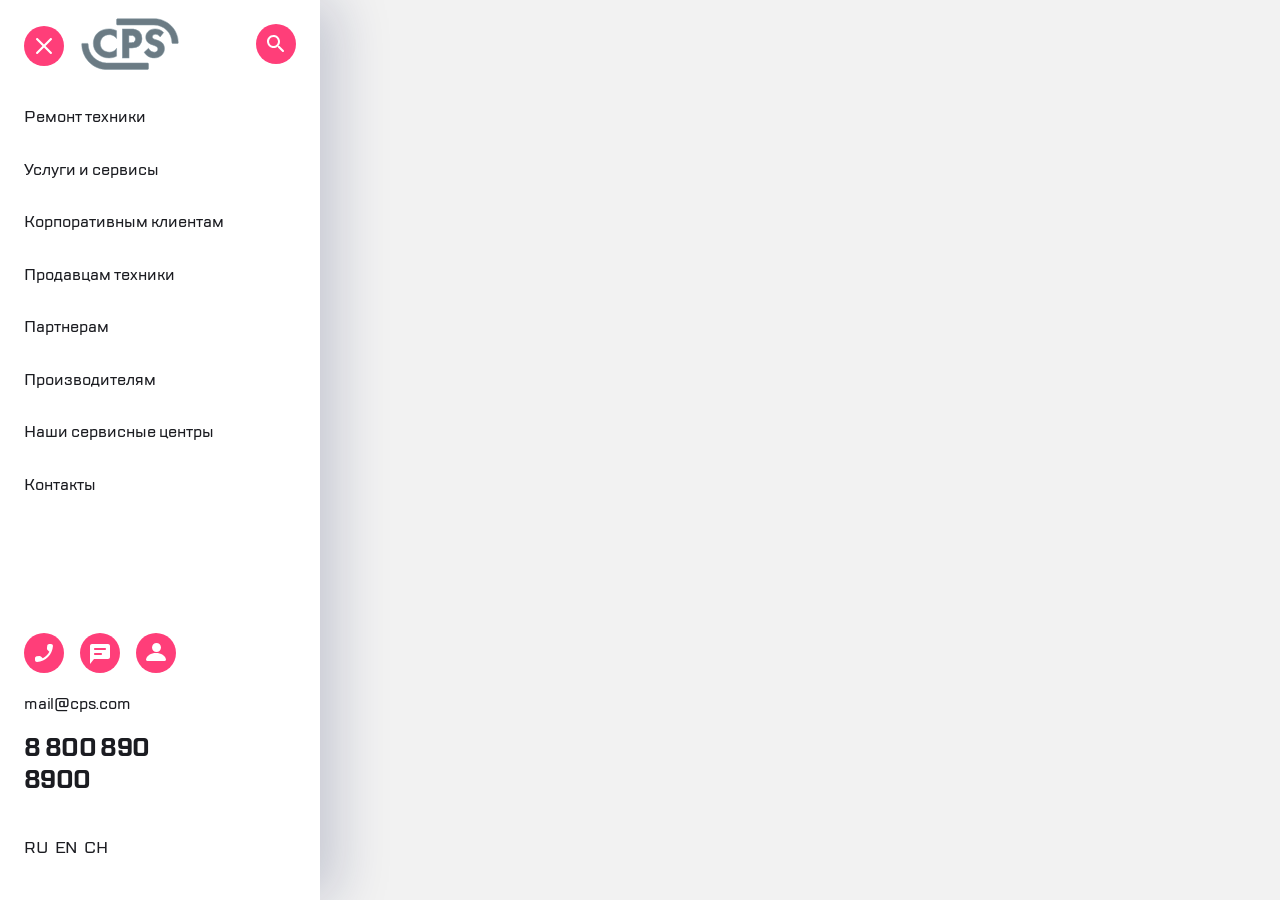
<file: index.html>
<!DOCTYPE html>
<html lang="en">

<head>
    <meta charset="UTF-8">
    <meta http-equiv="X-UA-Compatible" content="IE=edge">
    <meta name="viewport" content="width=device-width, initial-scale=1.0">
    <link rel="stylesheet" href="css/style.css">
    <title>block-1.4</title>
</head>

<body>
    <div class="wrapper">
        <div class="wrapper__menu">
            <div class="menu menu__container">
                <header class="header header__container">
                    <div class="header__left-side left-flex">
                        <button class="header__btn-close">
                            <img src="icons/burger-exit.svg" class="header__icon icon" alt="Кнопка закрыть меню">
                        </button>
                        <a href="#" class="header__logo">
                            <img src="images/CPS.svg" class="header__image" alt="Логотип">
                        </a>
                    </div>
                    <div class="header__right-side">
                        <button class="header__btn-search">
                            <img src="icons/burger-search.svg" class="header__icon icon" alt="Кнопка поиска">
                        </button>
                    </div>
                </header>
                <main class="main main__container">
                    <nav class="nav">
                        <ul class="nav__items">
                            <li class="nav__item">
                                <a href="#" class="nav__link">
                                    Ремонт техники
                                </a>
                            </li>
                            <li class="nav__item">
                                <a href="#" class="nav__link">
                                    Услуги и сервисы
                                </a>
                            </li>
                            <li class="nav__item">
                                <a href="#" class="nav__link">
                                    Корпоративным клиентам
                                </a>
                            </li>
                            <li class="nav__item">
                                <a href="#" class="nav__link">
                                    Продавцам техники
                                </a>
                            </li>
                            <li class="nav__item">
                                <a href="#" class="nav__link">
                                    Партнерам
                                </a>
                            </li>
                            <li class="nav__item">
                                <a href="#" class="nav__link">
                                    Производителям
                                </a>
                            </li>
                            <li class="nav__item">
                                <a href="#" class="nav__link">
                                    Наши сервисные центры
                                </a>
                            </li>
                            <li class="nav__item">
                                <a href="#" class="nav__link">
                                    Контакты
                                </a>
                            </li>
                        </ul>
                    </nav>
                </main>
                <footer class="footer footer__container">
                    <div class="footer__feedback">
                        <div class="forms">
                            <button class="forms__call">
                                <img class="forms__icon icon" src="icons/call-icon.svg" alt="Звонок">
                            </button>
                            <button class="forms__chat">
                                <img class="forms__icon icon" src="icons/chat_icon.svg" alt="Чат">
                            </button>
                            <button class="forms__profile">
                                <img class="forms__icon icon" src="icons/profile_icon.svg" alt="Профиль">
                            </button>
                        </div>
                        <a class="footer__mail" href="mailto:mail@cps.com">
                            mail@cps.com
                        </a>
                        <a class="footer__tel" href="tel:+78008908900">
                            8 800 890 8900
                        </a>
                    </div>
                    <div class="footer__language language">
                        <button class="language__item">RU</button>
                        <button class="language__item">EN</button>
                        <button class="language__item">CH</button>
                    </div>
                </footer>
            </div>
        </div>
    </div>
</body>

</html>
</file>
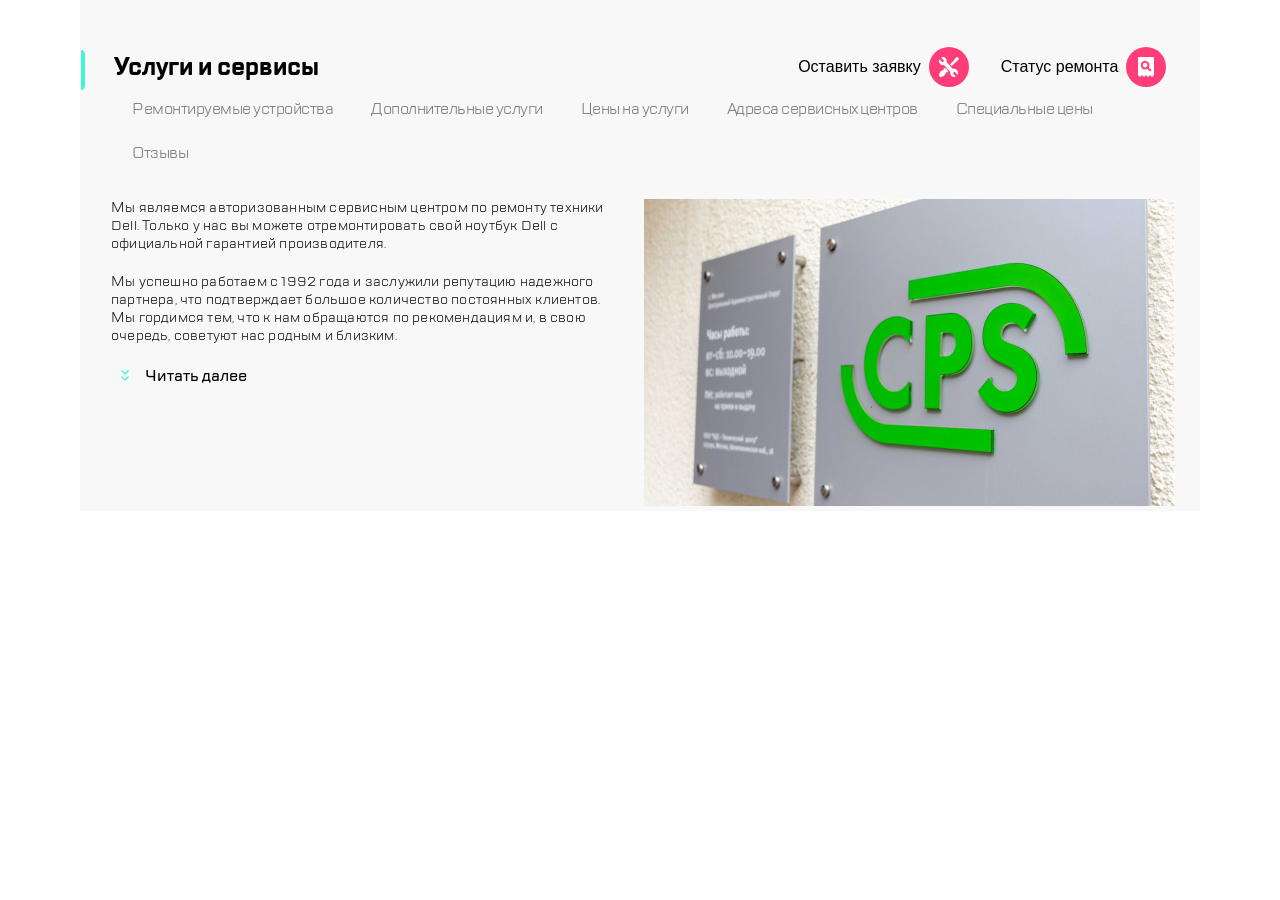
<file: 1.3/index.html>
<!DOCTYPE html>
<html lang="ru">

<head>
    <meta charset="UTF-8">
    <meta http-equiv="X-UA-Compatible" content="IE=edge">
    <meta name="viewport" content="width=device-width, initial-scale=1.0">
    <link rel="stylesheet" href="css/style.css">
    <title>CPS Сервис</title>
</head>

<body>
    <div class="wrapper">

        <header class="header header-container">
            <button class="header__button">
                <img class="header__burger-icon" src="icons/burger-icon.svg" alt="Меню">
            </button>
            <a href="#" class="header__logo">
                <img class="logo__image" src="image/logo.svg" alt="Логотип">
            </a>
            <div class="header__feedback feedback">
                <button class="feedback__call">
                    <img src="icons/call-icon.svg" alt="Звонок">
                </button>
                <button class="feedback__chat">
                    <img src="icons/chat_icon.svg" alt="Чат">
                </button>
                <button class="feedback__profile">
                    <img src="icons/profile_icon.svg" alt="Профиль">
                </button>
            </div>
            <div class="header__forms forms">
                <button class="forms__repair">
                    <span class="forms__text">Оставить заявку</span>
                    <img src="icons/repair_icom.svg" alt="Заявка на ремонт">
                </button>
                <button class="forms__status">
                    <span class="forms__text">Статус ремонта</span>
                    <img src="icons/checkstatus_icon.svg" alt="Статус заявки">
                </button>
            </div>

        </header>

        <main>

            <section class="head head--hidden">
                <h1 class="head__tittle head__tittle--hidden">Услуги и сервисы</h1>
                <div class="head__forms">
                    <button class="forms__repair label">
                        <span class="forms__text">Оставить заявку</span>
                        <img src="icons/repair_icom.svg" alt="Заявка на ремонт">
                    </button>
                    <button class="forms__status label">
                        <span class="forms__text">Статус ремонта</span>
                        <img src="icons/checkstatus_icon.svg" alt="Статус заявки">
                    </button>
                </div>
            </section>

            <nav class="services">
                <ul class="services__items">
                    <li class="services__item services__item--hidden1">
                        <a href="#" class="services__link">Ремонтируемые бренды</a>
                    </li>
                    <li class="services__item">
                        <a href="#" class="item__link">Ремонтируемые устройства</a>
                    </li>
                    <li class="services__item services__item--hidden2">
                        <a href="#" class="item__link">Дополнительные услуги</a>
                    </li>
                    <li class="services__item">
                        <a href="#" class="item__link">Цены на услуги</a>
                    </li>
                    <li class="services__item">
                        <a href="#" class="item__link">Адреса сервисных центров</a>
                    </li>
                    <li class="services__item">
                        <a href="#" class="item__link">Специальные цены</a>
                    </li>
                    <li class="services__item">
                        <a href="#" class="item__link">Отзывы</a>
                    </li>
                </ul>
            </nav>

            <section class="about-us">
                <div class="about-us__container">

                    <div class="about-us__overflow">
                        <p class="about-us__text">
                            Мы являемся авторизованным сервисным центром по ремонту техники Dell. Только у нас вы можете
                            отремонтировать свой ноутбук Dell с официальной гарантией производителя.
                        </p>
                        <p class="about-us__text">
                            Мы успешно работаем с 1992 года и заслужили репутацию надежного партнера, что подтверждает
                            большое количество постоянных клиентов. Мы гордимся тем, что к нам обращаются по
                            рекомендациям и, в свою очередь, советуют нас родным и близким.
                        </p>
                    </div>
                    <button class="about-us__button">
                        Читать далее
                    </button>
                </div>
                <div class="about-us__photo-container">
                    <img class="about-us__photo-cps" src="image/photo_gps.jpg" alt="Фотография CPS">
                </div>
            </section>

        </main>

        <footer>

        </footer>

    </div>
</body>

</html>
</file>
<file: css/style.css>
@font-face {
  font-family: 'TT Lakes';
  src: url("../fonts/TTLakes-Regular.woff2") format("woff2"), url("../fonts/TTLakes-Regular.woff") format("woff");
  font-weight: 400;
  font-style: normal;
  font-display: swap;
}

@font-face {
  font-family: 'TT Lakes';
  src: url("../fonts/TTLakes-Medium.woff2") format("woff2"), url("../fonts/TTLakes-Medium.woff") format("woff");
  font-weight: 500;
  font-style: normal;
  font-display: swap;
}

@font-face {
  font-family: 'TT Lakes';
  src: url("../fonts/TTLakes-Bold.woff2") format("woff2"), url("../fonts/TTLakes-Bold.woff") format("woff");
  font-weight: 700;
  font-style: normal;
  font-display: swap;
}

html {
  -webkit-box-sizing: border-box;
          box-sizing: border-box;
  font-family: 'TT Lakes';
  font-size: 16px;
  background-color: #F2F2F2;
  height: 100%;
}

*, *::before, *::after {
  -webkit-box-sizing: inherit;
          box-sizing: inherit;
}

* {
  margin: 0;
  padding: 0;
}

li {
  list-style-type: none;
}

a {
  text-decoration: none;
  color: #7E7E82;
}

a:active {
  -webkit-tap-highlight-color: transparent;
}

button {
  border: none;
  cursor: pointer;
  background: transparent;
}

.wrapper {
  margin: right;
  height: 100%;
}

.wrapper__menu {
  height: 100vh;
  width: 320px;
}

.menu {
  display: -webkit-box;
  display: -ms-flexbox;
  display: flex;
  -webkit-box-orient: vertical;
  -webkit-box-direction: normal;
      -ms-flex-direction: column;
          flex-direction: column;
  -webkit-box-pack: start;
      -ms-flex-pack: start;
          justify-content: flex-start;
  width: 320px;
  background-color: #fff;
  -webkit-box-shadow: -2px 0px 4px rgba(69, 79, 126, 0.02), 16px 0px 52px rgba(14, 24, 80, 0.2);
          box-shadow: -2px 0px 4px rgba(69, 79, 126, 0.02), 16px 0px 52px rgba(14, 24, 80, 0.2);
  min-height: 100%;
}

.main {
  -webkit-box-flex: 1;
      -ms-flex: 1 1 33.333333%;
          flex: 1 1 33.333333%;
}

.header {
  padding-top: 18px;
  display: -webkit-box;
  display: -ms-flexbox;
  display: flex;
  -webkit-box-align: center;
      -ms-flex-align: center;
          align-items: center;
}

.left-flex {
  display: -webkit-box;
  display: -ms-flexbox;
  display: flex;
  -webkit-column-gap: 17px;
          column-gap: 17px;
  -webkit-box-flex: 1;
      -ms-flex: 1 0 auto;
          flex: 1 0 auto;
}

.header__container {
  display: -webkit-box;
  display: -ms-flexbox;
  display: flex;
  margin: 0 auto;
  width: 85%;
}

.icon {
  -webkit-transition-duration: 0.2s;
       -o-transition-duration: 0.2s;
          transition-duration: 0.2s;
}

.icon:hover {
  -webkit-filter: drop-shadow(0px 0px 5px #FF3E78);
          filter: drop-shadow(0px 0px 5px #FF3E78);
}

.main__container {
  margin: 0 auto;
  width: 85%;
  max-height: 722px;
}

.nav {
  -webkit-box-flex: 1;
      -ms-flex-positive: 1;
          flex-grow: 1;
}

.nav__items {
  display: -webkit-box;
  display: -ms-flexbox;
  display: flex;
  -webkit-box-orient: vertical;
  -webkit-box-direction: normal;
      -ms-flex-direction: column;
          flex-direction: column;
  -webkit-box-pack: space-evenly;
      -ms-flex-pack: space-evenly;
          justify-content: space-evenly;
  -webkit-box-flex: 1;
      -ms-flex: 1 1 12.5%;
          flex: 1 1 12.5%;
  height: 450px;
}

.nav__item {
  display: inline-block;
  position: relative;
}

.nav__item::before {
  content: "";
  background-image: url("../icons/hover__icon.svg");
  position: absolute;
  width: 4px;
  height: 32px;
  left: -24px;
  top: -5px;
  -webkit-transform: scale(0);
      -ms-transform: scale(0);
          transform: scale(0);
  opacity: 1;
  -webkit-transition-duration: 0.2s;
       -o-transition-duration: 0.2s;
          transition-duration: 0.2s;
}

.nav__item:hover::before {
  -webkit-transform: scale(1);
      -ms-transform: scale(1);
          transform: scale(1);
}

.nav__link {
  display: inline-block;
  color: #1B1C21;
  font-weight: 500;
  -webkit-transition-duration: 0.2s;
       -o-transition-duration: 0.2s;
          transition-duration: 0.2s;
}

.nav__link:hover {
  opacity: 0.6;
}

.footer {
  display: -webkit-box;
  display: -ms-flexbox;
  display: flex;
  row-gap: 40px;
  -webkit-box-orient: vertical;
  -webkit-box-direction: normal;
      -ms-flex-direction: column;
          flex-direction: column;
  padding-bottom: 40px;
}

.footer__container {
  margin: 0 auto;
  width: 85%;
}

.footer__feedback {
  display: -webkit-box;
  display: -ms-flexbox;
  display: flex;
  -webkit-box-orient: vertical;
  -webkit-box-direction: normal;
      -ms-flex-direction: column;
          flex-direction: column;
  width: 196px;
  row-gap: 16px;
}

.forms {
  display: -webkit-box;
  display: -ms-flexbox;
  display: flex;
  -webkit-column-gap: 16px;
          column-gap: 16px;
}

.footer__mail {
  font-family: 'TT Lakes';
  font-size: 16px;
  line-height: 24px;
  letter-spacing: -0.2px;
  font-weight: 500;
  color: #1B1C21;
}

.footer__tel {
  font-family: 'TT Lakes';
  font-size: 24px;
  line-height: 32px;
  font-weight: 700;
  color: #1B1C21;
  letter-spacing: -0.6px;
}

.language {
  display: -webkit-box;
  display: -ms-flexbox;
  display: flex;
  -webkit-column-gap: 7px;
          column-gap: 7px;
}

.language__item {
  text-transform: uppercase;
  font-family: 'TT Lakes';
  font-size: 16px;
  line-height: 24px;
  letter-spacing: -0.2px;
  font-weight: 500;
  color: #1B1C21;
  -webkit-transition-duration: 0.1s;
       -o-transition-duration: 0.1s;
          transition-duration: 0.1s;
}

.language__item:hover {
  -webkit-transform: scale(0.98);
      -ms-transform: scale(0.98);
          transform: scale(0.98);
  opacity: 0.6;
}
</file>
<file: 1.3/css/style.css>
@font-face {
  font-family: 'TT Lakes';
  src: url("../fonts/TTLakes-Regular.woff2") format("woff2"), url("../fonts/TTLakes-Regular.woff") format("woff");
  font-weight: 400;
  font-style: normal;
  font-display: swap;
}

@font-face {
  font-family: 'TT Lakes';
  src: url("../fonts/TTLakes-Medium.woff2") format("woff2"), url("../fonts/TTLakes-Medium.woff") format("woff");
  font-weight: 500;
  font-style: normal;
  font-display: swap;
}

@font-face {
  font-family: 'TT Lakes';
  src: url("../fonts/TTLakes-Bold.woff2") format("woff2"), url("../fonts/TTLakes-Bold.woff") format("woff");
  font-weight: 700;
  font-style: normal;
  font-display: swap;
}

html {
  -webkit-box-sizing: border-box;
          box-sizing: border-box;
  font-family: 'TT Lakes';
  font-size: 16px;
  height: auto;
}

*, *::before, *::after {
  -webkit-box-sizing: inherit;
          box-sizing: inherit;
}

* {
  margin: 0;
  padding: 0;
}

li {
  list-style-type: none;
}

a {
  text-decoration: none;
  color: #7E7E82;
}

a:active {
  -webkit-tap-highlight-color: transparent;
}

button {
  border: none;
  cursor: pointer;
  background: transparent;
}

.wrapper {
  height: 100%;
  max-width: 1120px;
  margin: 0 auto;
  display: -webkit-box;
  display: -ms-flexbox;
  display: flex;
  -webkit-box-orient: vertical;
  -webkit-box-direction: normal;
      -ms-flex-direction: column;
          flex-direction: column;
  overflow: hidden;
  background-color: #F8F8F8;
}

main {
  -webkit-box-flex: 1;
      -ms-flex-positive: 1;
          flex-grow: 1;
}

.container {
  margin: 0 auto;
}

.header__tittle {
  font-family: 'TT Lakes';
  font-weight: bold;
  line-height: 40px;
  font-size: 1.75rem;
  display: none;
}

.header {
  display: -webkit-box;
  display: -ms-flexbox;
  display: flex;
  background-color: #fff;
  padding: 18px 16px;
  -webkit-column-gap: 16px;
          column-gap: 16px;
  -webkit-box-align: center;
      -ms-flex-align: center;
          align-items: center;
  -webkit-box-pack: start;
      -ms-flex-pack: start;
          justify-content: flex-start;
  min-width: 288px;
}

.header__feedback {
  display: none;
}

.forms__text {
  display: none;
}

.header__forms {
  margin-left: auto;
}

.forms {
  display: -webkit-box;
  display: -ms-flexbox;
  display: flex;
  -webkit-box-align: center;
      -ms-flex-align: center;
          align-items: center;
  -webkit-column-gap: 16px;
          column-gap: 16px;
}

.forms__repair {
  position: relative;
  margin-left: 20px;
}

.forms__repair::before {
  position: absolute;
  content: '';
  background: #EAEAEA;
  width: 2px;
  height: 32px;
  border-radius: 1px;
  left: -20px;
  top: 9%;
}

.forms__text {
  font-size: 16px;
  font-weight: 500;
}

h1 {
  position: relative;
}

h1::before {
  content: "";
  display: inline-block;
  background: url(../icons/Title-icon.svg);
  height: 40px;
  width: 4px;
  vertical-align: top;
  position: absolute;
  left: -1px;
  top: 20px;
}

.head--hidden {
  display: none;
}

.services__tittle--padding {
  padding: 25px 0 0 16px;
}

.services__container {
  display: block;
  margin: 0 auto;
  max-width: 1056px;
  padding: 0 16px;
}

.services__items {
  display: -webkit-box;
  display: -ms-flexbox;
  display: flex;
  -ms-flex-wrap: nowrap;
      flex-wrap: nowrap;
  overflow-x: scroll;
  padding-left: 18px;
  max-width: 1056px;
  -webkit-box-pack: start;
      -ms-flex-pack: start;
          justify-content: flex-start;
  -webkit-box-flex: 1;
      -ms-flex: 1 0 auto;
          flex: 1 0 auto;
  margin-bottom: 24px;
}

.services__item {
  font-family: 'TT Lakes';
  font-size: 16px;
  line-height: 24px;
  padding: 8px 17px;
  letter-spacing: -0.2px;
  color: #7E7E82;
  text-align: center;
  -webkit-box-flex: 0;
      -ms-flex: 0 0 auto;
          flex: 0 0 auto;
  border: 2px solid transparent;
  border-radius: 6px;
}

.services__item:hover {
  border: 2px solid #B8FFEC;
  background-color: #fff;
}

.item__link {
  font-family: 'TT Lakes';
  font-size: 16px;
  line-height: 24px;
  letter-spacing: -0.5px;
}

.about-us {
  font-family: 'TT Lakes';
  font-size: 0.9rem;
  line-height: 18px;
  letter-spacing: 0.2px;
  color: #1B1C21;
  font-weight: 400;
  display: -webkit-box;
  display: -ms-flexbox;
  display: flex;
  -webkit-box-orient: vertical;
  -webkit-box-direction: normal;
      -ms-flex-direction: column;
          flex-direction: column;
}

.about-us__container {
  padding: 0 16px;
  min-width: 289px;
}

.about-us__overflow {
  margin-bottom: 15px;
}

.about-us__photo-cps {
  width: 320px;
  height: 176px;
  -o-object-fit: cover;
     object-fit: cover;
}

.about-us__button {
  font-family: 'TT Lakes';
  font-size: 1rem;
  line-height: 24px;
  font-weight: 500;
  margin-bottom: 14px;
}

.about-us__button::before {
  content: "";
  display: inline-block;
  width: 8px;
  height: 11px;
  background-image: url(../icons/check-down_icon.svg);
  vertical-align: center;
  margin: 0 13px 0 10px;
}

.about-us__text {
  margin-bottom: 20px;
}

@media (min-width: 320px) {
  .services__item--hidden1 {
    display: none;
  }
}

@media (min-width: 768px) {
  .header {
    padding: 24px 24px;
  }
  .header__feedback {
    display: block;
    -webkit-box-flex: 1;
        -ms-flex-positive: 1;
            flex-grow: 1;
  }
  .feedback {
    display: -webkit-box;
    display: -ms-flexbox;
    display: flex;
    -webkit-column-gap: 16px;
            column-gap: 16px;
    -webkit-box-pack: end;
        -ms-flex-pack: end;
            justify-content: flex-end;
  }
  .header__button {
    position: relative;
    margin-right: 20px;
    display: block;
  }
  .header__button::before {
    position: absolute;
    content: '';
    background: #EAEAEA;
    width: 2px;
    height: 32px;
    border-radius: 1px;
    right: -19px;
    top: 9%;
  }
  .services__container {
    padding: 0 24px;
  }
  .about-us {
    -webkit-box-orient: horizontal;
    -webkit-box-direction: normal;
        -ms-flex-direction: row;
            flex-direction: row;
    -webkit-box-flex: 1;
        -ms-flex: 1 1 50%;
            flex: 1 1 50%;
    -webkit-box-pack: justify;
        -ms-flex-pack: justify;
            justify-content: space-between;
    -ms-flex-line-pack: center;
        align-content: center;
    -webkit-column-gap: 36px;
            column-gap: 36px;
  }
  .about-us__container {
    padding: 0 0 0 20px;
  }
  .about-us__overflow {
    max-width: auto;
    max-height: 150px;
    overflow: hidden;
  }
  .about-us__photo-container {
    padding-right: 25px;
  }
  .about-us__photo-cps {
    width: 360px;
    height: 208px;
  }
}

@media (min-width: 1120px) {
  .header {
    display: none;
  }
  .head--hidden {
    display: block;
  }
  .head {
    padding-top: 47px;
    display: -webkit-box;
    display: -ms-flexbox;
    display: flex;
    width: 94%;
    margin: 0 auto;
    -webkit-box-align: center;
        -ms-flex-align: center;
            align-items: center;
  }
  .head__tittle {
    -webkit-box-flex: 1;
        -ms-flex: 1 0 auto;
            flex: 1 0 auto;
  }
  .head__forms {
    display: -webkit-box;
    display: -ms-flexbox;
    display: flex;
    -webkit-column-gap: 32px;
            column-gap: 32px;
  }
  .label {
    display: -webkit-box;
    display: -ms-flexbox;
    display: flex;
    -webkit-box-align: center;
        -ms-flex-align: center;
            align-items: center;
    -webkit-column-gap: 8px;
            column-gap: 8px;
  }
  .header__button {
    display: none;
  }
  .header__tittle {
    display: block;
  }
  .header__logo {
    display: none;
  }
  .header__feedback {
    display: none;
  }
  .forms__repair {
    margin-left: 0;
  }
  .forms__repair::before {
    display: none;
  }
  h1 {
    position: relative;
  }
  h1::before {
    content: "";
    left: -33px;
    top: -1px;
  }
  .forms__text {
    display: block;
  }
  .services__container {
    padding: 0 34px;
  }
  .services__items {
    padding-left: 33px;
    -ms-flex-wrap: wrap;
        flex-wrap: wrap;
    overflow: hidden;
  }
  .all__content {
    background-color: #F8F8F8;
  }
  .about-us__container {
    padding: 0 0 0 20px;
  }
  .services__tittle--hidden {
    display: none;
  }
  .about-us__photo-cps {
    width: 531.35px;
    height: 307px;
  }
  .about-us__container {
    padding: 0 0 0 31px;
  }
}
</file>
